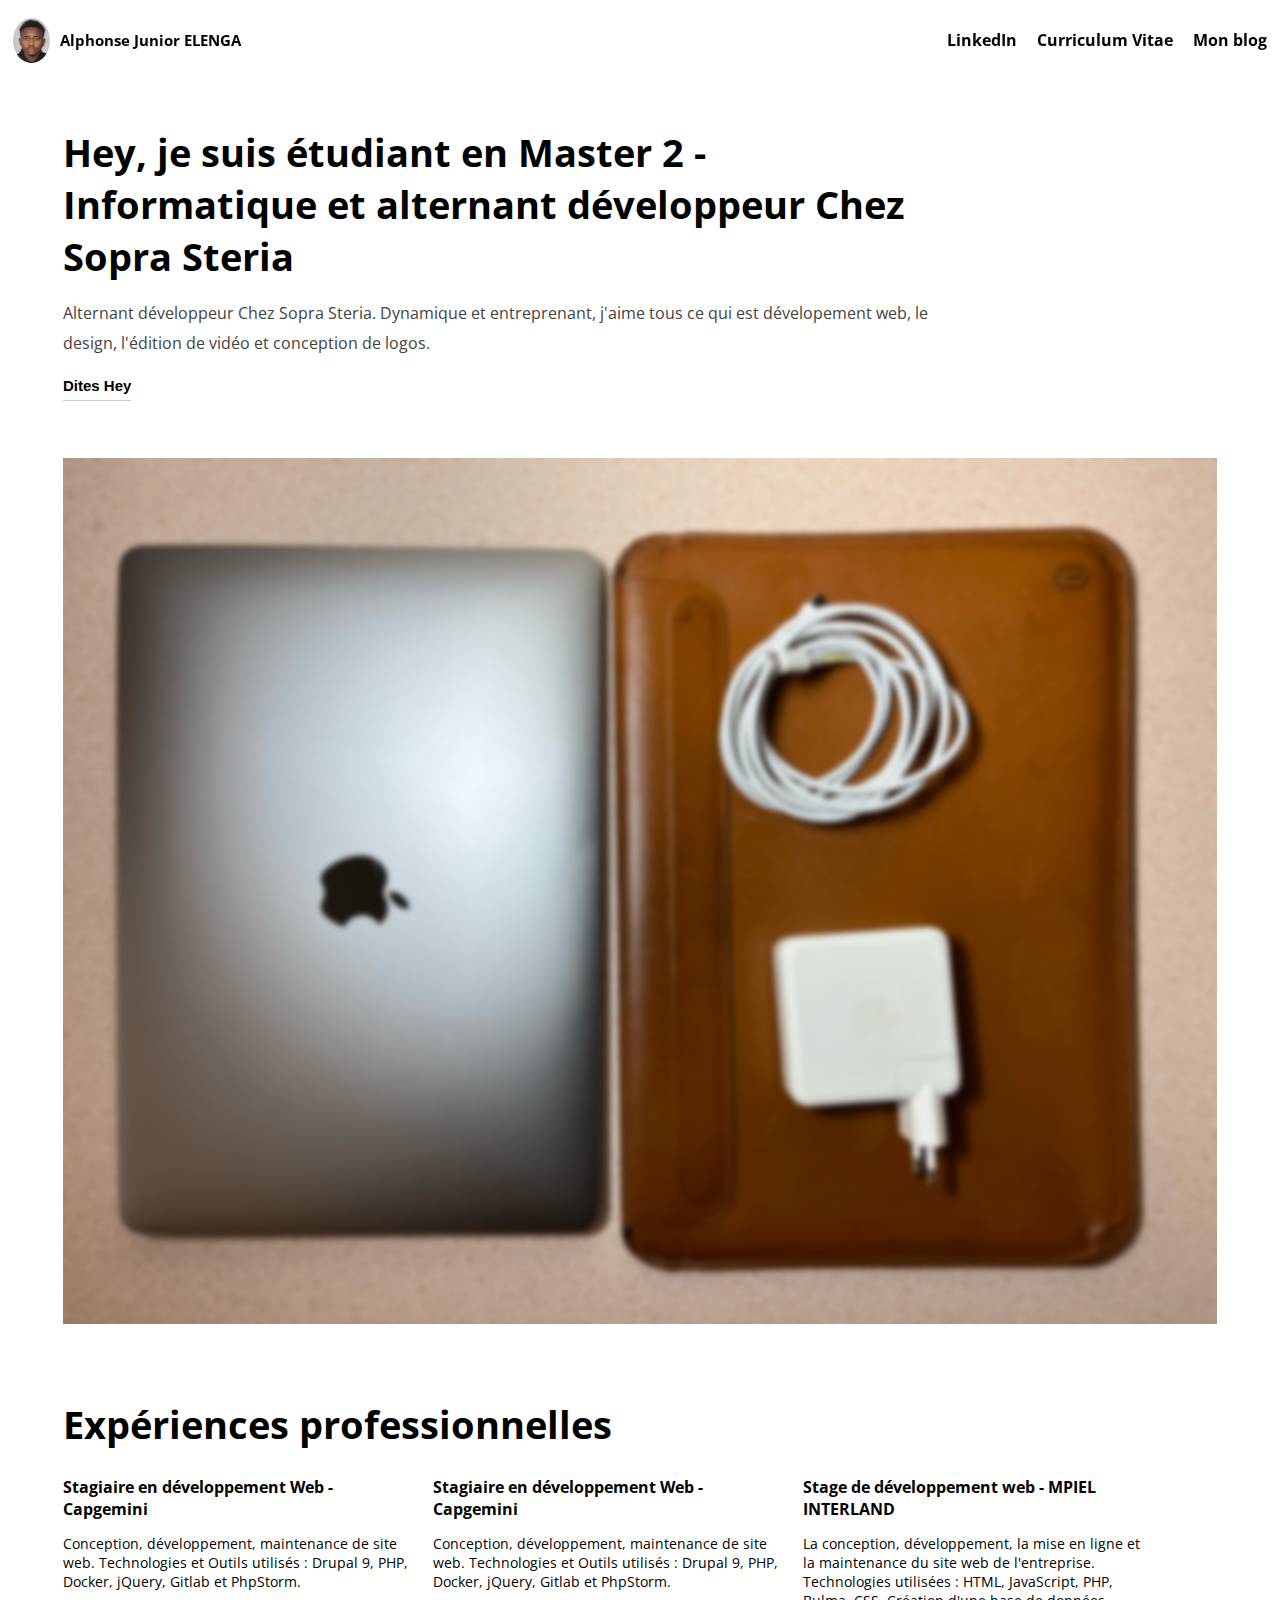
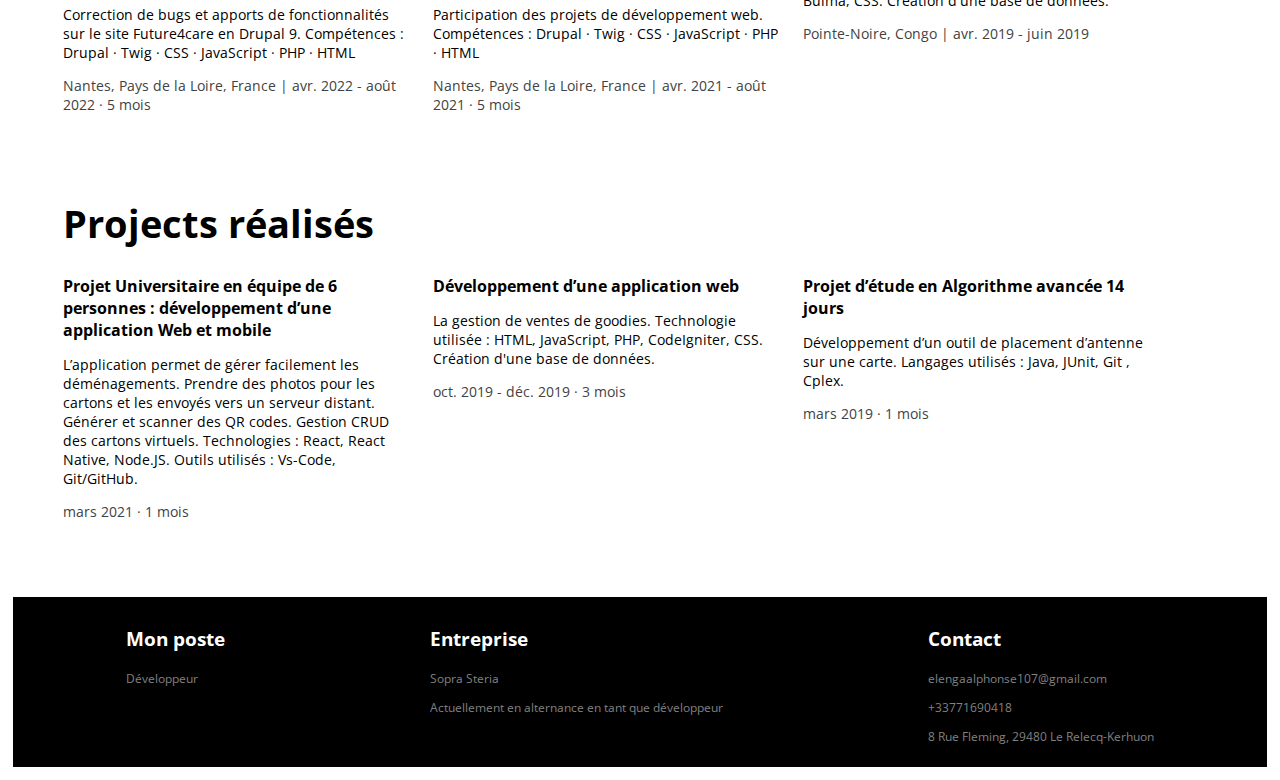
<file: index.html>
<!DOCTYPE html>
<html lang="fr">
<head>
    <meta charset="UTF-8">
    <meta name="viewport" content="width=device-width, initial-scale=1.0">
    <link rel="icon" href="assets/img/logoae.png" type="image/png" alt="logo Alphonse ELENGA">
    <title>Portfolio Alphonse ELENGA</title>
    <meta name="keywords" content="Alphonse Junior ELENGA, Alphonse ELENGA, Portfolio ELENGA,
    Portfolio Alphonse ELENGA, Portfolio Alphonse Elenga, alphonse elenga, alphonseelenga">
    <meta name="description" content="Le site est dossier personnel dans lequel mes acquis de formation et mes acquis de mon expérience sont définis et démontrés en vue d'une reconnaissance par un établissement d'enseignement ou un employeur.">
    <link rel="stylesheet" href="assets/css/main.css">
</head>
<body>
    <nav>
        <div class="profile">
            <img src="assets/img/profile.jpg" alt="profile photo Alphonse ELENGA">
            <h1>Alphonse Junior ELENGA</h1>
        </div>
        <ul>
            <a href="https://www.linkedin.com/in/alphonse-junior-elenga-2b96a8108/" target="_blank">
                <li>LinkedIn</li>
            </a>
            <a href="assets/file/CV__Alphonse%20Junior_ELENGA.pdf" download>
                <li>Curriculum Vitae</li>
            </a>
            <a href="#">
                <li>Mon blog</li>
            </a>
        </ul>
    </nav>
    <section class="page-content">
        <header>
            <h1>Hey, je suis étudiant en Master 2 - Informatique et alternant développeur Chez Sopra Steria</h1>
            <p>Alternant développeur Chez Sopra Steria.
                Dynamique et entreprenant, j'aime tous ce qui est dévelopement web, le design, l'édition de vidéo et conception de logos.
            </p>
            <button onclick="window.location.href='mailto:elengaalphonse107@gmail.com?subject=Contact par le portfolio';">Dites Hey</button>
        </header>
        <section class="presentation-image">
            <img src="assets/img/main-page.jpg" alt="Présentation image pc - Alphonse ELENGA">
        </section>
        <section class="experiences-section">
            <h1>Expériences professionnelles</h1>
            <div class="experiences">
                <div class="experience">
                    <h4>Stagiaire en développement Web -
                        Capgemini </h4>
                    <p class="description">
                        Conception, développement,
                        maintenance de site web. Technologies et Outils utilisés : Drupal
                        9, PHP, Docker, jQuery, Gitlab et PhpStorm.
                    </p>
                    <p class="description">
                        Correction de bugs et apports de fonctionnalités sur le site Future4care en Drupal 9.
                        Compétences : Drupal · Twig · CSS · JavaScript · PHP · HTML
                    </p>
                    <p class="date">
                        Nantes, Pays de la Loire, France | avr. 2022 - août 2022 · 5 mois
                    </p>
                </div>
                <div class="experience">
                    <h4>Stagiaire en développement Web -
                        Capgemini </h4>
                    <p class="description">
                        Conception, développement,
                        maintenance de site web. Technologies et Outils utilisés : Drupal
                        9, PHP, Docker, jQuery, Gitlab et PhpStorm.
                    </p>
                    <p class="description">
                        Participation des projets de développement web.
                        Compétences : Drupal · Twig · CSS · JavaScript · PHP · HTML
                    </p>
                    <p class="date">
                        Nantes, Pays de la Loire, France | avr. 2021 - août 2021 · 5 mois
                    </p>
                </div>
                <div class="experience">
                    <h4>Stage de développement web -
                        MPIEL INTERLAND </h4>
                    <p class="description">
                        La conception, développement, la mise en ligne et la maintenance du site web de l'entreprise. Technologies utilisées : HTML, JavaScript, PHP, Bulma, CSS.
                        Création d'une base de données.
                    </p>
                    <p class="date">
                        Pointe-Noire, Congo | avr. 2019 - juin 2019
                    </p>
                </div>
            </div>
        </section>
        <section class="projects-section">
            <h1>Projects réalisés</h1>
            <div class="projects">
                <div class="project">
                    <h4>
                        Projet Universitaire en équipe de 6 personnes : développement d’une application Web et mobile
                    </h4>
                    <p class="description">
                        L’application permet de gérer facilement les déménagements.
                        Prendre des photos pour les cartons et les envoyés vers un serveur distant.
                        Générer et scanner des QR codes.
                        Gestion CRUD des cartons virtuels.
                        Technologies : React, React Native, Node.JS.
                        Outils utilisés : Vs-Code, Git/GitHub.
                    </p>
                    <p class="date">
                        mars 2021 · 1 mois
                    </p>
                </div>
                <div class="project">
                    <h4>Développement d’une application web</h4>
                    <p class="description">
                        La gestion de ventes de goodies. Technologie utilisée : HTML, JavaScript, PHP, CodeIgniter, CSS.
                        Création d'une base de données.
                    </p>
                    <p class="date">
                        oct. 2019 - déc. 2019 · 3 mois
                    </p>
                </div>
                <div class="project">
                    <h4>
                        Projet d’étude en Algorithme avancée 14 jours
                    </h4>
                    <p class="description">
                        Développement d’un outil de placement d’antenne sur une carte.
                        Langages utilisés : Java, JUnit, Git , Cplex.
                    </p>
                    <p class="date">
                        mars 2019 · 1 mois
                    </p>
                </div>
            </div>
        </section>
    </section>
    <footer>
        <div class="colonne">
            <h3>Mon poste</h3>
            <p>Développeur </p>
        </div>
        <div class="colonne">
            <h3>Entreprise</h3>
            <p>Sopra Steria</p>
            <p>Actuellement en alternance en tant que développeur </p>
        </div>
        <div class="colonne">
            <h3>Contact</h3>
            <a href='mailto:elengaalphonse107@gmail.com?subject=Contact par le portfolio'><p>elengaalphonse107@gmail.com</p></a>
            <p>+33771690418</p>
            <p>8 Rue Fleming, 29480 Le Relecq-Kerhuon
            </p>
        </div>
    </footer>
</body>
</html>
</file>
<file: assets/css/main.css>
@import url('https://fonts.googleapis.com/css2?family=Open+Sans:wght@300;400&family=Roboto:wght@300&display=swap');

body{
    font-family: 'Open Sans', sans-serif;
    padding:1%;
    margin: 0%;
}

body nav section{
    font-family: 'Open Sans', sans-serif;
    padding: 0 2%;
    margin: 0;
}

nav{
    display: flex;
    flex-wrap: wrap;
    justify-content: space-between;
    align-items: center;
    background-color: #ffffff;
    position: sticky;
    top:0;
}

nav .profile{
    display: flex;
    align-items: center;
}

nav .profile img{
    width: 37px;
    height: 45px;
    border-radius:50%;
}

nav .profile h1{
    margin-left: 10px;
    font-size: 15px;
}

nav ul{
    display: flex;
    list-style-type: none;
}

nav ul a{
    margin-left: 20px;
    cursor: pointer;
    text-decoration: none;
    color: black;
    font-weight: bold;
    border-bottom: solid 1px;
    border-bottom-color: white;

}

nav ul a:hover{
    border-bottom: solid 1px;
    border-bottom-color: #000000;
}

.page-content{
    margin: 4%;
}

.page-content header{
    margin-top: 5%;
    max-width: 75%;
}

.page-content header h1{
    margin: 0;
    font-size: 3vw;
}

.page-content header p{
    line-height: 30px;
    color: #424242;
}

.page-content header button{
    border: none;
    background-color: inherit;
    outline: none;
    padding: 0;
    font-size: 15px;
    font-weight: bold;
    padding-bottom: 6px;
    border-bottom: 1px solid #cccccc;
    cursor: pointer;
}

.page-content header button:hover{
    color: #cccccc;
    border-bottom-color: black;
}

.page-content .presentation-image{
    margin-top: 5%;
}

.page-content .presentation-image img{
    max-width: 100%;
    height: auto;
}

.page-content .projects-section , .experiences-section {
    margin-top: 6%;
}

.page-content .projects-section h1, .experiences-section h1{
    margin-top: 6%;
    font-size: 3vw;
    font-weight: bold;
}

.page-content .projects-section .projects, .experiences-section .experiences {
    display: flex;
    flex-wrap: wrap;
}

.page-content .projects-section .projects .project, .experiences-section .experiences .experience{
    max-width: 350px;
    margin-right: 20px;
}

.page-content .projects-section .projects .project h4, .experiences-section .experiences .experience h4{
    margin: 0;
}

.page-content .projects-section .projects .project .description, .experiences-section .experiences .experience .description{
    font-size: 14px;
}

.page-content .projects-section .projects .project .date, .experiences-section .experiences .experience .date{
    font-size: 14px;
    color: #424242;
}

footer{
    margin-top: 5%;
    display: flex;
    flex-wrap: wrap;
    justify-content: space-around;
    background-color: black;
    color: white;
    padding: 10px;
}

footer .colonne p{
    font-size: 12px;
    color: gray;
    cursor: pointer;
}
footer .colonne a{
    text-decoration: none;
}
footer .colonne p:hover{
    color: white;
}

@media screen and (max-width: 700px) {

    nav{
        justify-content: center;
    }
    nav ul{
        display: none;
    }
    .page-content header{
        margin-top: 10%;
        max-width: 100%;
    }
    .page-content .projects-section,.experiences-section{
        margin-top: 15%;
    }
    .page-content .projects-section h1,.experiences-section h1{
        font-size: 1.5em;
    }
    .page-content .projects-section .projects .project, .experiences-section .experiences .experience {
        margin-right: 0;
        margin-bottom: 20px;
        max-width: 100%;
    }
    footer{
        justify-content: flex-start;
    }

    footer .column {
        width: 80%;
    }
}
</file>
